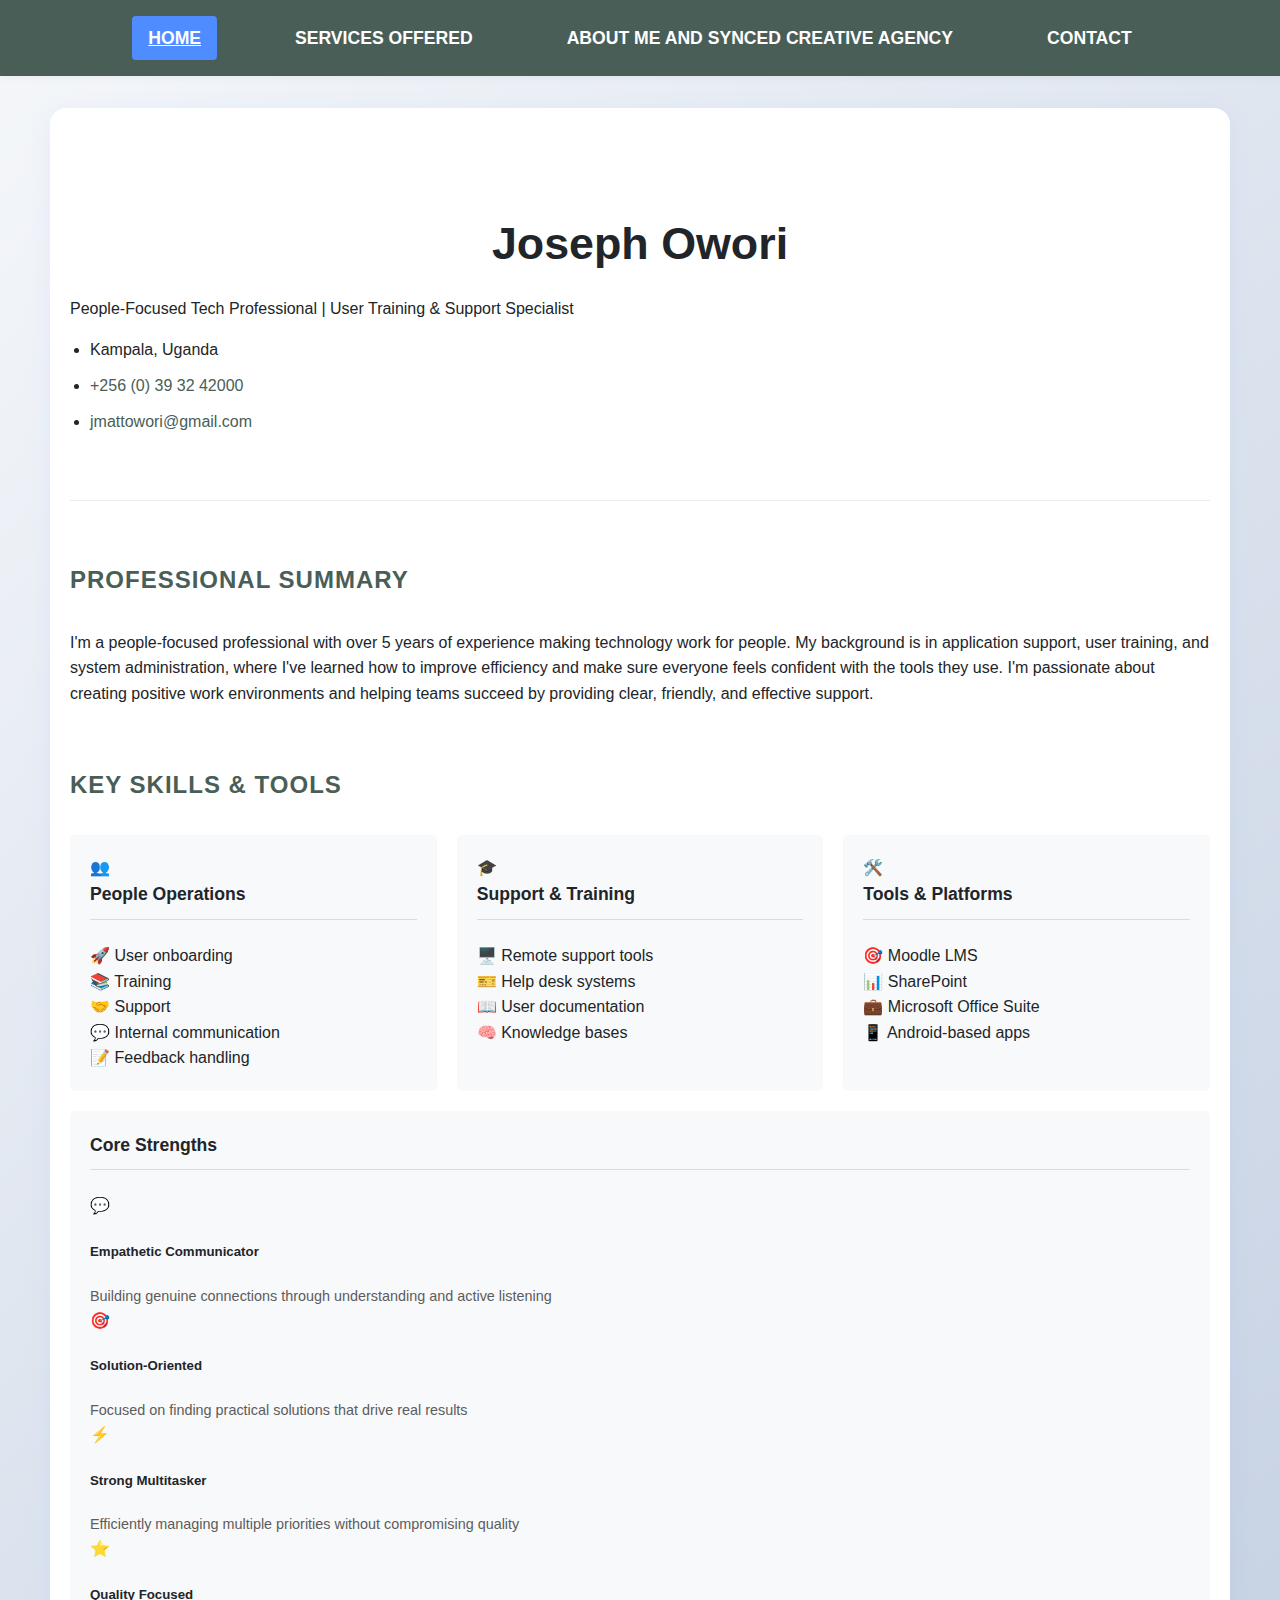
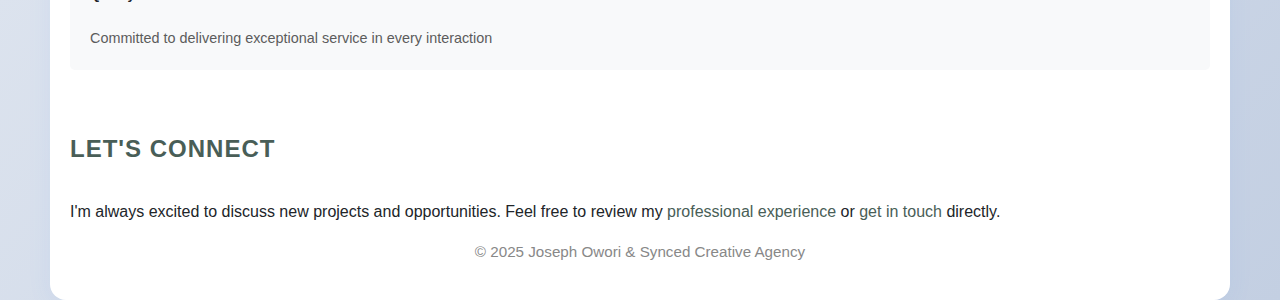
<file: index.html>
<!DOCTYPE html>
<html lang="en">

<head>
    <meta charset="UTF-8">
    <meta name="viewport" content="width=device-width, initial-scale=1.0">
    <title>Joseph Owori - Professional Portfolio</title>
    <link rel="stylesheet" href="style.css">
    <link rel="stylesheet" href="https://cdnjs.cloudflare.com/ajax/libs/font-awesome/6.5.1/css/all.min.css" integrity="sha512-DTOQO9RWCH3ppGqcWaEA1BIZOC6xxalwEsw9c2QQeAIftl+Vegovlnee1c9QX4TctnWMn13TZye+giMm8e2LwA==" crossorigin="anonymous" referrerpolicy="no-referrer" />
</head>

<body>
    <nav class="main-nav">
        <a href="index.html" class="active">HOME</a>
        <a href="services.html">SERVICES OFFERED</a>
        <a href="about.html">ABOUT ME AND SYNCED CREATIVE AGENCY</a>
        <a href="contact.html">CONTACT</a>
    </nav>
    <div class="container">
        <main>
            <header class="hero-header">
                <div class="header-content">
                    <div class="header-text">
                        <h1>Joseph Owori</h1>
                        <p class="tagline">People-Focused Tech Professional | User Training & Support Specialist</p>
                    </div>
                    <ul class="header-contact">
                        <li><i class="fa-solid fa-location-dot"></i> Kampala, Uganda</li>
                        <li><i class="fa-solid fa-phone"></i> <a href="tel:+256393242000">+256 (0) 39 32 42000</a></li>
                        <li><i class="fa-solid fa-envelope"></i> <a href="mailto:jmattowori@gmail.com">jmattowori@gmail.com</a></li>
                    </ul>
                </div>
            </header>

            <section>
                <h2>Professional Summary</h2>
                <p>I'm a people-focused professional with over 5 years of experience making technology work for people.
                    My background is in application support, user training, and system administration, where I've
                    learned how to improve efficiency and make sure everyone feels confident with the tools they use.
                    I'm passionate about creating positive work environments and helping teams succeed by providing
                    clear, friendly, and effective support.</p>
            </section>

            <section>
                <h2>Key Skills & Tools</h2>
                <div class="skills-container">
                    <div class="skill-category modern-skill-card">
                        <div class="skill-header">
                            <div class="skill-icon">👥</div>
                            <h4>People Operations</h4>
                        </div>
                        <div class="skill-items">
                            <div class="skill-item">
                                <span class="item-icon">🚀</span>
                                <span>User onboarding</span>
                            </div>
                            <div class="skill-item">
                                <span class="item-icon">📚</span>
                                <span>Training</span>
                            </div>
                            <div class="skill-item">
                                <span class="item-icon">🤝</span>
                                <span>Support</span>
                            </div>
                            <div class="skill-item">
                                <span class="item-icon">💬</span>
                                <span>Internal communication</span>
                            </div>
                            <div class="skill-item">
                                <span class="item-icon">📝</span>
                                <span>Feedback handling</span>
                            </div>
                        </div>
                    </div>

                    <div class="skill-category modern-skill-card">
                        <div class="skill-header">
                            <div class="skill-icon">🎓</div>
                            <h4>Support & Training</h4>
                        </div>
                        <div class="skill-items">
                            <div class="skill-item">
                                <span class="item-icon">🖥️</span>
                                <span>Remote support tools</span>
                            </div>
                            <div class="skill-item">
                                <span class="item-icon">🎫</span>
                                <span>Help desk systems</span>
                            </div>
                            <div class="skill-item">
                                <span class="item-icon">📖</span>
                                <span>User documentation</span>
                            </div>
                            <div class="skill-item">
                                <span class="item-icon">🧠</span>
                                <span>Knowledge bases</span>
                            </div>
                        </div>
                    </div>

                    <div class="skill-category modern-skill-card">
                        <div class="skill-header">
                            <div class="skill-icon">🛠️</div>
                            <h4>Tools & Platforms</h4>
                        </div>
                        <div class="skill-items">
                            <div class="skill-item">
                                <span class="item-icon">🎯</span>
                                <span>Moodle LMS</span>
                            </div>
                            <div class="skill-item">
                                <span class="item-icon">📊</span>
                                <span>SharePoint</span>
                            </div>
                            <div class="skill-item">
                                <span class="item-icon">💼</span>
                                <span>Microsoft Office Suite</span>
                            </div>
                            <div class="skill-item">
                                <span class="item-icon">📱</span>
                                <span>Android-based apps</span>
                            </div>
                        </div>
                    </div>

                    <div class="skill-category strengths-section">
                        <h4>Core Strengths</h4>
                        <div class="strengths-grid">
                            <div class="strength-card">
                                <div class="strength-icon">💬</div>
                                <h5>Empathetic Communicator</h5>
                                <p>Building genuine connections through understanding and active listening</p>
                            </div>
                            <div class="strength-card">
                                <div class="strength-icon">🎯</div>
                                <h5>Solution-Oriented</h5>
                                <p>Focused on finding practical solutions that drive real results</p>
                            </div>
                            <div class="strength-card">
                                <div class="strength-icon">⚡</div>
                                <h5>Strong Multitasker</h5>
                                <p>Efficiently managing multiple priorities without compromising quality</p>
                            </div>
                            <div class="strength-card">
                                <div class="strength-icon">⭐</div>
                                <h5>Quality Focused</h5>
                                <p>Committed to delivering exceptional service in every interaction</p>
                            </div>
                        </div>
                    </div>
                </div>
            </section>
            <section class="call-to-action">
                <h2>Let's Connect</h2>
                <p>I'm always excited to discuss new projects and opportunities. Feel free to review my <a
                        href="services.html">professional experience</a> or <a href="https://syncedcreativeagency.cc/contact" target="_blank" rel="noopener noreferrer">get in touch</a>
                    directly.</p>
            </section>
        </main>
        <footer class="about-footer">
            <p>&copy; 2025 Joseph Owori & Synced Creative Agency</p>
        </footer>
    </div>
</body>

</html>
</file>
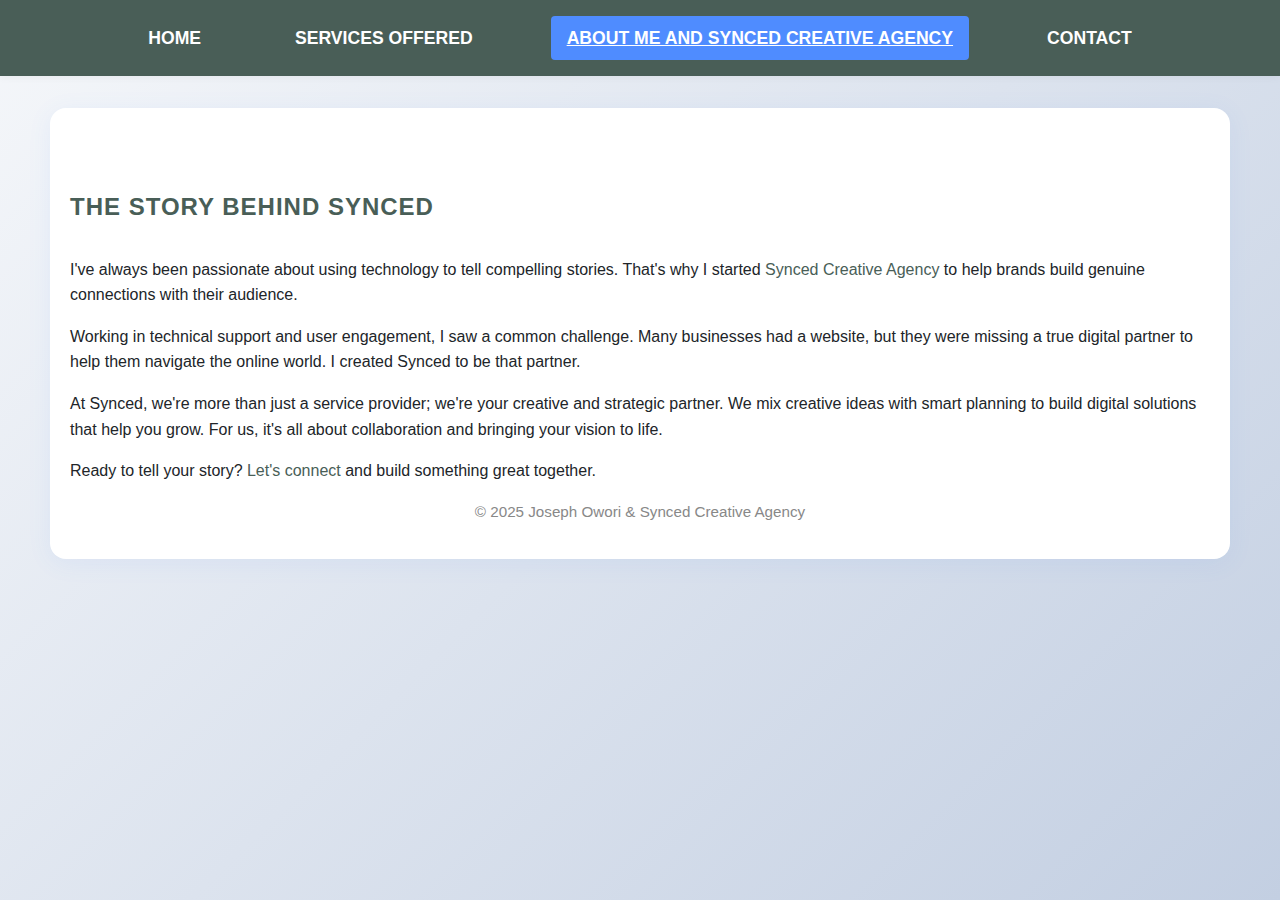
<file: about.html>
<!DOCTYPE html>
<html lang="en">

<head>
    <meta charset="UTF-8">
    <meta name="viewport" content="width=device-width, initial-scale=1.0">
    <title>ABOUT ME & SYNCED CREATIVE ANGENCY - Joseph Owori</title>
    <link rel="stylesheet" href="style.css">
    <link href="https://fonts.googleapis.com/css2?family=Montserrat:wght@400;700&display=swap" rel="stylesheet">
</head>

<body>
    <nav class="main-nav">
        <a href="index.html">HOME</a>
        <a href="services.html">SERVICES OFFERED</a>
        <a href="about.html" class="active">ABOUT ME AND SYNCED CREATIVE AGENCY</a>
        <a href="contact.html">CONTACT</a>
    </nav>
    <div class="container">
        <main>
            <section class="about-content">
                <h2>The Story Behind Synced</h2>
                <p>I've always been passionate about using technology to tell compelling stories. That's why I started
                    <a href="https://syncedcreativeagency.cc/" target="_blank" rel="noopener noreferrer">Synced Creative
                        Agency</a> to help brands build genuine connections with their audience.</p>
                <p>Working in technical support and user engagement, I saw a common challenge. Many businesses had a
                    website, but they were missing a true digital partner to help them navigate the online world. I
                    created Synced to be that partner.</p>
                <p>At Synced, we're more than just a service provider; we're your creative and strategic partner. We mix
                    creative ideas with smart planning to build digital solutions that help you grow. For us, it's all
                    about collaboration and bringing your vision to life.</p>
                <p>Ready to tell your story? <a href="contact.html">Let's connect</a> and build something great
                    together.</p>
            </section>
        </main>
        <footer class="about-footer">
            <p>&copy; 2025 Joseph Owori & Synced Creative Agency</p>
        </footer>
    </div>
</body>

</html>
</file>
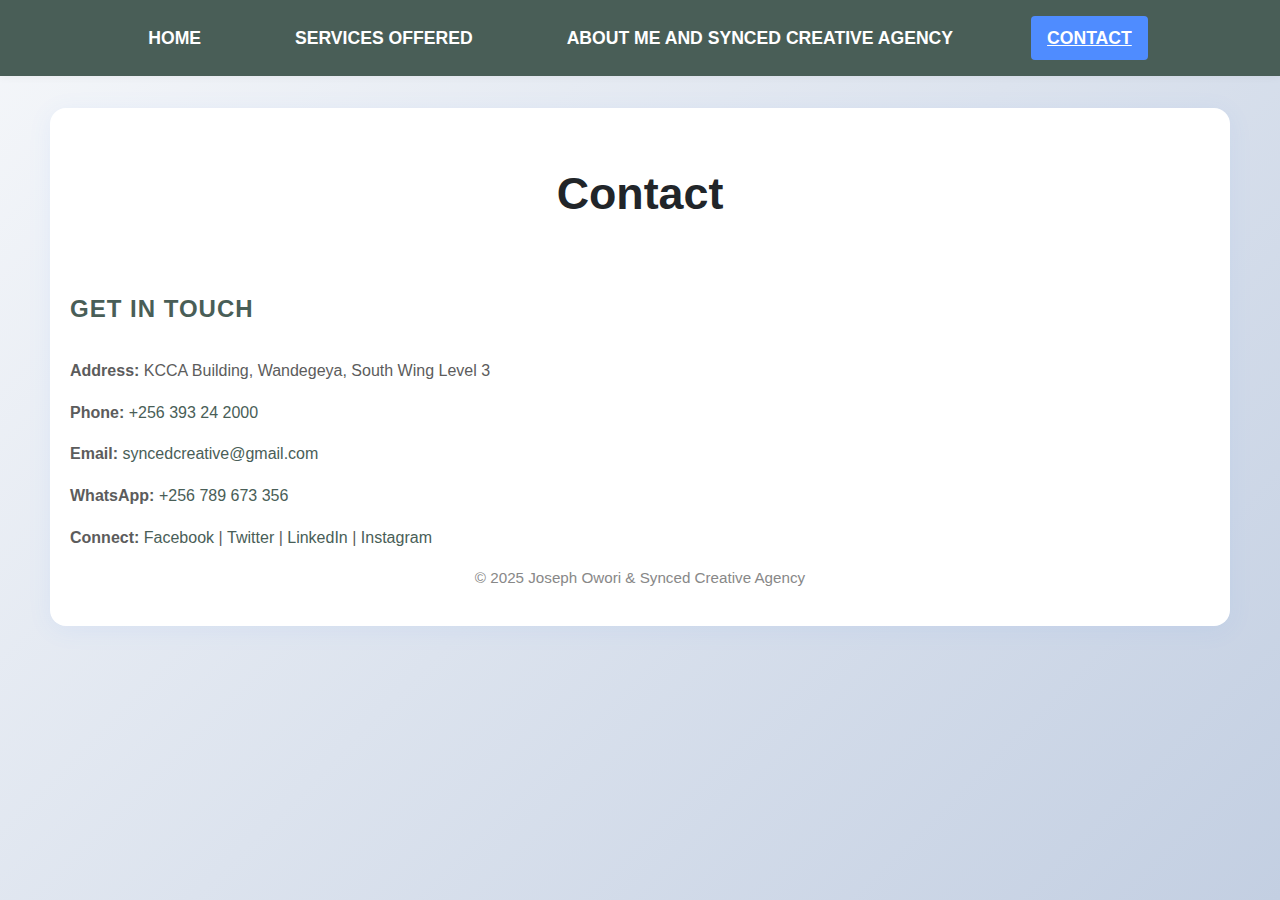
<file: contact.html>
<!DOCTYPE html>
<html lang="en">
<head>
    <meta charset="UTF-8">
    <meta name="viewport" content="width=device-width, initial-scale=1.0">
    <title>Contact - Joseph Owori</title>
    <link rel="stylesheet" href="style.css">
</head>
<body>
    <nav class="main-nav">
        <a href="index.html">HOME</a>
        <a href="services.html">SERVICES OFFERED</a>
        <a href="about.html">ABOUT ME AND SYNCED CREATIVE AGENCY</a>
        <a href="contact.html" class="active">CONTACT</a>
    </nav>
    <div class="container">
        <h1>Contact</h1>
        <section class="contact-info">
            <h2>Get in Touch</h2>
            <p><strong>Address:</strong> KCCA Building, Wandegeya, South Wing Level 3</p>
            <p><strong>Phone:</strong> <a href="tel:+256393242000">+256 393 24 2000</a></p>
            <p><strong>Email:</strong> <a href="mailto:syncedcreative@gmail.com">syncedcreative@gmail.com</a></p>
            <p><strong>WhatsApp:</strong> <a href="https://wa.me/256789673356" target="_blank" rel="noopener noreferrer">+256 789 673 356</a></p>
            <div class="contact-social">
                <strong>Connect:</strong>
                <a href="https://www.facebook.com/groups/918986273404331" target="_blank" rel="noopener noreferrer">Facebook</a> |
                <a href="https://x.com/MattOwori" target="_blank" rel="noopener noreferrer">Twitter</a> |
                <a href="https://www.linkedin.com/in/joseph-owori-17741b1a4/" target="_blank" rel="noopener noreferrer">LinkedIn</a> |
                <a href="https://www.instagram.com/syncedcreativeangency/" target="_blank" rel="noopener noreferrer">Instagram</a>
            </div>
        </section>
        <footer class="about-footer">
            <p>&copy; 2025 Joseph Owori & Synced Creative Agency</p>
        </footer>
    </div>
</body>
</html>
</file>
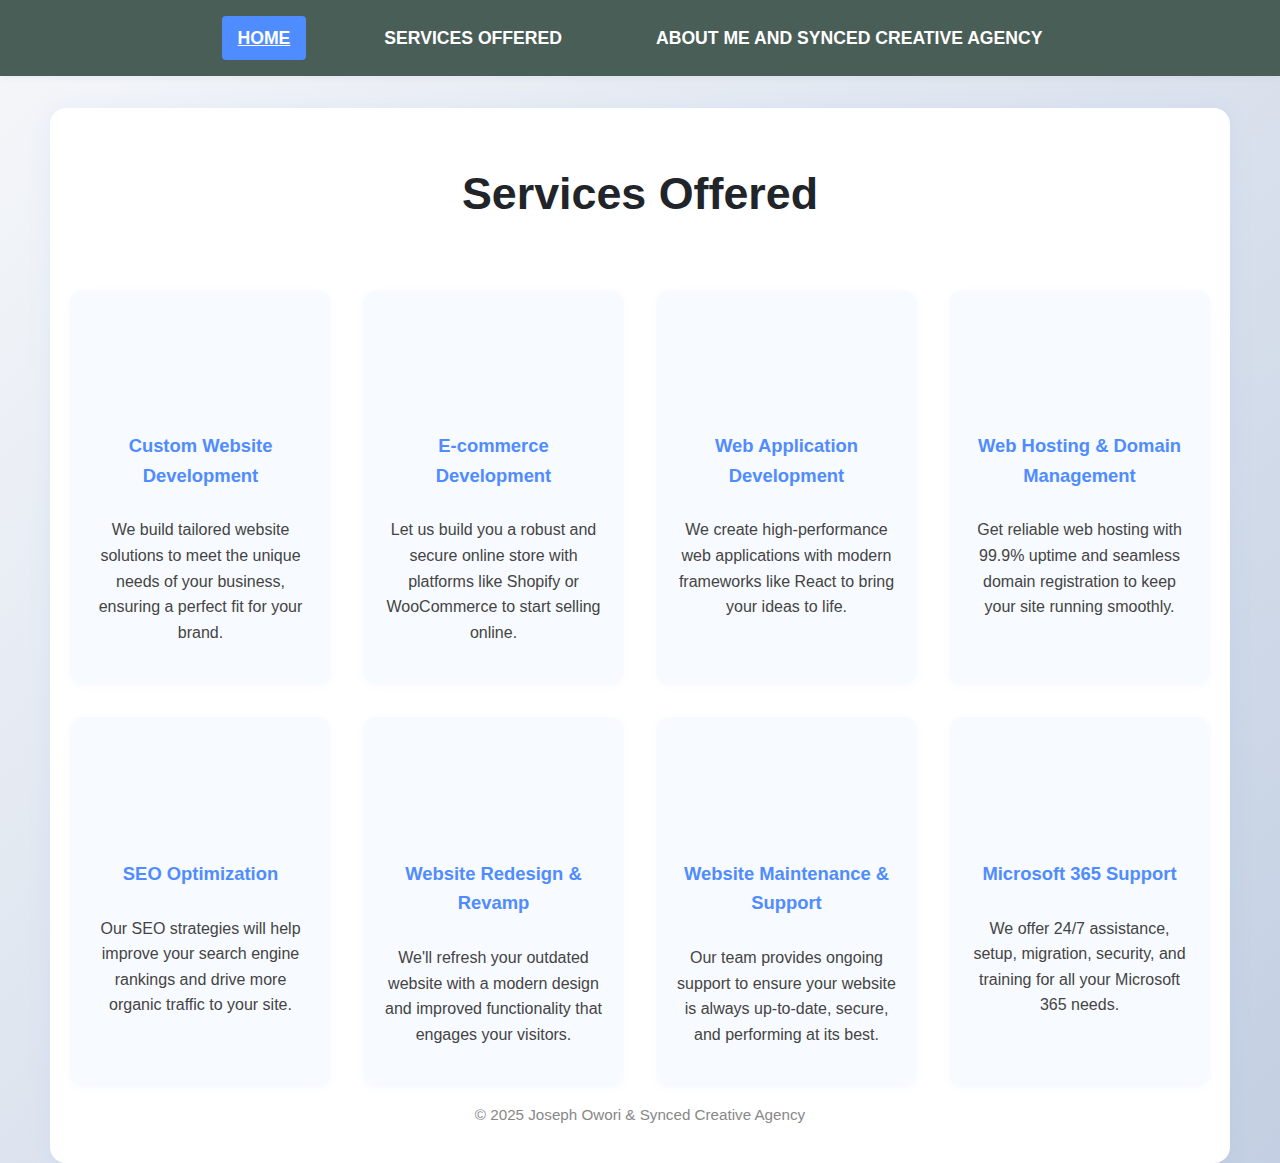
<file: services.html>
<!DOCTYPE html>
<html lang="en">
<head>
    <meta charset="UTF-8">
    <meta name="viewport" content="width=device-width, initial-scale=1.0">
    <title>Services Offered - Joseph Owori</title>
    <link rel="stylesheet" href="style.css">
    <link rel="stylesheet" href="https://cdnjs.cloudflare.com/ajax/libs/font-awesome/6.5.1/css/all.min.css" integrity="sha512-DTOQO9RWCH3ppGqcWaEA1BIZOC6xxalwEsw9c2QQeAIftl+Vegovlnee1c9QX4TctnWMn13TZye+giMm8e2LwA==" crossorigin="anonymous" referrerpolicy="no-referrer" />
</head>
<body>
    <nav class="main-nav">
        <a href="index.html" class="active">HOME</a>
        <a href="services.html">SERVICES OFFERED</a>
        <a href="about.html">ABOUT ME AND SYNCED CREATIVE AGENCY</a>
    </nav>
    <div class="container">
        <h1>Services Offered</h1>
        <main>
            <section class="services-list">
                <div class="service">
                    <i class="fa-solid fa-code service-icon icon-dev" title="Custom Website Development"></i>
                    <h3>Custom Website Development</h3>
                    <p>We build tailored website solutions to meet the unique needs of your business, ensuring a perfect fit for your brand.</p>
                </div>
                <div class="service">
                    <i class="fa-solid fa-cart-shopping service-icon icon-ecommerce" title="E-commerce Development"></i>
                    <h3>E-commerce Development</h3>
                    <p>Let us build you a robust and secure online store with platforms like Shopify or WooCommerce to start selling online.</p>
                </div>
                <div class="service">
                    <i class="fa-brands fa-react service-icon icon-react" title="Web Application Development"></i>
                    <h3>Web Application Development</h3>
                    <p>We create high-performance web applications with modern frameworks like React to bring your ideas to life.</p>
                </div>
                <div class="service">
                    <i class="fa-solid fa-server service-icon icon-hosting" title="Web Hosting & Domain Management"></i>
                    <h3>Web Hosting & Domain Management</h3>
                    <p>Get reliable web hosting with 99.9% uptime and seamless domain registration to keep your site running smoothly.</p>
                </div>
                <div class="service">
                    <i class="fa-solid fa-magnifying-glass-chart service-icon icon-seo" title="SEO Optimization"></i>
                    <h3>SEO Optimization</h3>
                    <p>Our SEO strategies will help improve your search engine rankings and drive more organic traffic to your site.</p>
                </div>
                <div class="service">
                    <i class="fa-solid fa-wand-magic-sparkles service-icon icon-redesign" title="Website Redesign & Revamp"></i>
                    <h3>Website Redesign & Revamp</h3>
                    <p>We'll refresh your outdated website with a modern design and improved functionality that engages your visitors.</p>
                </div>
                <div class="service">
                    <i class="fa-solid fa-screwdriver-wrench service-icon icon-maintenance" title="Website Maintenance and Support"></i>
                    <h3>Website Maintenance & Support</h3>
                    <p>Our team provides ongoing support to ensure your website is always up-to-date, secure, and performing at its best.</p>
                </div>
                <div class="service">
                    <i class="fa-brands fa-microsoft service-icon icon-microsoft" title="Microsoft 365 Support Services"></i>
                    <h3>Microsoft 365 Support</h3>
                    <p>We offer 24/7 assistance, setup, migration, security, and training for all your Microsoft 365 needs.</p>
                </div>
            </section>
        </main>
        <footer class="about-footer">
            <p>&copy; 2025 Joseph Owori & Synced Creative Agency</p>
        </footer>
    </div>
</body>
</html>
</file>
<file: style.css>
/* Synced Creative Agency Services Section Styling */
.services-list {
    display: grid;
    grid-template-columns: repeat(auto-fit, minmax(260px, 1fr));
    gap: 2rem;
    margin-top: 2.5rem;
}
.service {
    background: #f7faff;
    border-radius: 14px;
    box-shadow: 0 2px 8px rgba(79,140,255,0.04);
    padding: 2rem 1.2rem 1.5rem 1.2rem;
    text-align: center;
    display: flex;
    flex-direction: column;
    align-items: center;
    transition: box-shadow 0.2s;
}
.service:hover {
    box-shadow: 0 6px 24px rgba(79,140,255,0.12);
}
.service-icon {
    font-size: 3.5rem; /* Larger icon size */
    width: 72px;       /* A slightly larger container for alignment */
    height: 72px;
    display: flex;
    align-items: center;
    justify-content: center;
    color: #4f8cff;    /* Match the icon color with the heading */
    margin-bottom: 1.2rem;
}
.service h3 {
    font-size: 1.15rem;
    color: #4f8cff;
    margin-bottom: 0.7rem;
    font-weight: 600;
}
.service p {
    font-size: 1rem;
    color: #444;
    line-height: 1.6;
}
/* Professional styling for Experience page */
body {
    font-family: 'Montserrat', Arial, sans-serif;
    background: linear-gradient(135deg, #f5f7fa 0%, #c3cfe2 100%);
    margin: 0;
    min-height: 100vh;
}

.container {
    max-width: 800px;
    margin: 3rem auto 2rem auto;
    background: #fff;
    border-radius: 16px;
    box-shadow: 0 4px 24px rgba(79,140,255,0.08);
    padding: 2.5rem 2rem;
}

h1 {
    text-align: center;
    color: #4f8cff;
    font-size: 2.2rem;
    font-weight: 700;
    margin-bottom: 2rem;
}

.experience-list {
    display: flex;
    flex-direction: column;
    gap: 2.5rem;
}

.experience {
    background: #f7faff;
    border-radius: 12px;
    box-shadow: 0 2px 8px rgba(79,140,255,0.04);
    padding: 1.5rem 1.2rem;
    margin-bottom: 0.5rem;
}
.experience h3 {
    font-size: 1.25rem;
    color: #222;
    margin-bottom: 0.3rem;
    font-weight: 600;
}
.job-period {
    font-size: 1rem;
    color: #4f8cff;
    font-weight: 500;
    margin-left: 0.5rem;
}
.job-title {
    font-size: 1.05rem;
    color: #555;
    margin-bottom: 0.7rem;
    font-weight: 500;
}
.experience ul {
    padding-left: 1.2rem;
    margin: 0;
}
.experience li {
    font-size: 1rem;
    color: #444;
    margin-bottom: 0.5rem;
    line-height: 1.6;
}
.highlight {
    color: #4f8cff;
    font-weight: 600;
}
/* Professional styling for About & Synced Creative page */
body.about-bg {
    background: linear-gradient(135deg, #f5f7fa 0%, #c3cfe2 100%);
    font-family: 'Montserrat', Arial, sans-serif;
    margin: 0;
    min-height: 100vh;
}

.main-nav {
    display: flex;
    justify-content: center;
    align-items: center;
    background: #222;
    padding: 1rem 0;
    gap: 2rem;
    box-shadow: 0 2px 8px rgba(0,0,0,0.04);
}
.main-nav a {
    color: #fff;
    text-decoration: none;
    font-weight: 500;
    font-size: 1.1rem;
    padding: 0.5rem 1rem;
    border-radius: 4px;
    transition: background 0.2s;
}
.main-nav a.active, .main-nav a:hover {
    background: #4f8cff;
    color: #fff;
}

.about-wrapper {
    display: flex;
    flex-direction: column;
    align-items: center;
    justify-content: center;
    min-height: 80vh;
    padding: 2rem 1rem;
}

.about-main {
    width: 100%;
    max-width: 700px;
    margin: 0 auto;
}

.about-card {
    background: #fff;
    border-radius: 16px;
    box-shadow: 0 4px 24px rgba(79,140,255,0.08);
    padding: 2.5rem 2rem;
    margin-bottom: 2rem;
    display: flex;
    flex-direction: column;
    align-items: center;
}

.about-header {
    text-align: center;
    margin-bottom: 1.5rem;
}
.about-title {
    font-size: 2.2rem;
    font-weight: 700;
    color: #4f8cff;
    margin-bottom: 0.5rem;
}
.about-divider {
    border: none;
    height: 2px;
    width: 60px;
    background: #4f8cff;
    margin: 0 auto;
}
.about-content {
    text-align: left;
    width: 100%;
}
.about-subtitle {
    font-size: 1.3rem;
    font-weight: 600;
    color: #222;
    margin-bottom: 1rem;
}
.about-text {
    font-size: 1.05rem;
    color: #444;
    line-height: 1.7;
    margin-bottom: 1rem;
}
.about-link {
    color: #4f8cff;
    text-decoration: underline;
    font-weight: 500;
}
.about-footer {
    text-align: center;
    color: #888;
    font-size: 0.95rem;
    margin-top: 1rem;
}
:root {
    --bg: #ffffff;
    --text-primary: #212529;
    --text-secondary: #5c5c5c;
    --accent: #495E57; /* A muted, sophisticated green */
    --light-gray: #f8f9fa;
    --border-color: #e9ecef;
}

body {
    font-family: -apple-system, BlinkMacSystemFont, "Segoe UI", Roboto, "Helvetica Neue", Arial, sans-serif;
    line-height: 1.6;
    color: var(--text-primary);
    background-color: var(--bg);
    margin: 0;
    padding: 0;
    animation: fadeIn 0.8s ease-in-out;
}

.container {
    max-width: 1140px;
    margin: 0 auto;
    padding: 20px;
}

header {
    padding: 50px 0;
    border-bottom: 1px solid var(--border-color);
    margin-bottom: 40px;
}

/* Centralized Navigation Bar Styles */
.main-nav {
    background-color: var(--accent); /* Theme accent color */
    padding: 1rem;
    text-align: center;
    margin-bottom: 2rem; /* Add space below the nav */
}

.main-nav a {
    color: #fff; /* White text for contrast */
    text-decoration: none;
    margin: 0 15px;
    font-weight: bold;
}

/* Override the global animated underline for nav links */
.main-nav a::after {
    display: none;
}
.main-nav a:hover, .main-nav a.active {
    text-decoration: underline;
}

h1 {
    color: var(--text-primary);
    font-size: 2.8rem;
    margin-bottom: 5px;
}

.contact-info {
    color: var(--text-secondary);
    margin-bottom: 10px;
}

h2 {
    color: var(--accent);
    font-size: 1.5rem;
    text-transform: uppercase;
    letter-spacing: 1px;
    margin-top: 60px;
    margin-bottom: 30px;
}

h3 {
    color: var(--text-primary);
    font-size: 1.4rem;
    margin-bottom: 5px;
}

.job-title {
    color: var(--text-secondary);
    font-style: italic;
    margin-bottom: 10px;
}

.job-period {
    color: var(--text-secondary);
    font-size: 0.9rem;
}

.experience {
    background-color: var(--bg);
    padding: 25px;
    border-radius: 5px;
    margin-bottom: 25px;
    box-shadow: 0 4px 6px -1px rgba(0, 0, 0, 0.05), 0 2px 4px -1px rgba(0, 0, 0, 0.03);
    transition: transform 0.3s ease-in-out, box-shadow 0.3s ease-in-out;
}

.experience:last-of-type {
    margin-bottom: 0;
}

.experience:hover {
    transform: translateY(-5px);
    box-shadow: 0 10px 15px -3px rgba(0, 0, 0, 0.07), 0 4px 6px -2px rgba(0, 0, 0, 0.05);
}

.nav-links {
    margin-top: 15px;
}

.nav-links a {
    color: var(--text-secondary);
    font-weight: bold;
}

.nav-links a:hover {
    color: var(--accent);
}

ul {
    padding-left: 20px;
}

li {
    margin-bottom: 10px;
}

.experience ul {
    list-style-type: none;
    padding-left: 0;
}

.experience li {
    position: relative;
    padding-left: 30px;
}

.experience-list,
.services-list {
    padding-top: 20px;
}

.skills-container {
    display: flex;
    flex-wrap: wrap;
    gap: 20px;
    margin-top: 20px;
}

.skill-category {
    flex: 1;
    min-width: 250px;
    background-color: var(--light-gray);
    padding: 20px;
    border-radius: 5px;
    transition: transform 0.3s ease-in-out, box-shadow 0.3s ease-in-out;
}

.skill-category:hover {
    transform: translateY(-5px);
}

.skill-category h4 {
    color: var(--text-primary);
    margin-top: 0;
    border-bottom: 1px solid #dcdcdc;
    padding-bottom: 10px;
    font-size: 1.1rem;
}

.skill-category p {
    color: var(--text-secondary);
    font-size: 0.9rem;
    margin-bottom: 0;
}

.highlight {
    color: var(--accent);
    font-weight: 500;
}

a {
    color: var(--accent);
    text-decoration: none;
    position: relative;
    font-weight: 500;
}

a:hover {
    /* The underline is now handled by the ::after pseudo-element */
    /* Or you can add a default underline for non-animated links */
    /* text-decoration: underline; */
}

a::after {
    content: '';
    position: absolute;
    width: 100%;
    transform: scaleX(0);
    height: 1px;
    bottom: -2px;
    left: 0;
    background-color: var(--accent);
    transform-origin: bottom right;
    transition: transform 0.25s ease-out;
}

a:hover::after {
    transform: scaleX(1);
    transform-origin: bottom left;
}

.experience li::before {
    content: '▹'; /* Custom bullet point */
    position: absolute;
    left: 0;
    color: var(--accent);
}

@media (max-width: 768px) {
    .skills-container {
        flex-direction: column;
    }
    .main-nav {
        flex-direction: column;
        gap: 10px;
    }
}

@keyframes fadeIn {
    from {
        opacity: 0;
        transform: translateY(15px);
    }
    to {
        opacity: 1;
        transform: translateY(0);
    }
}
</file>
